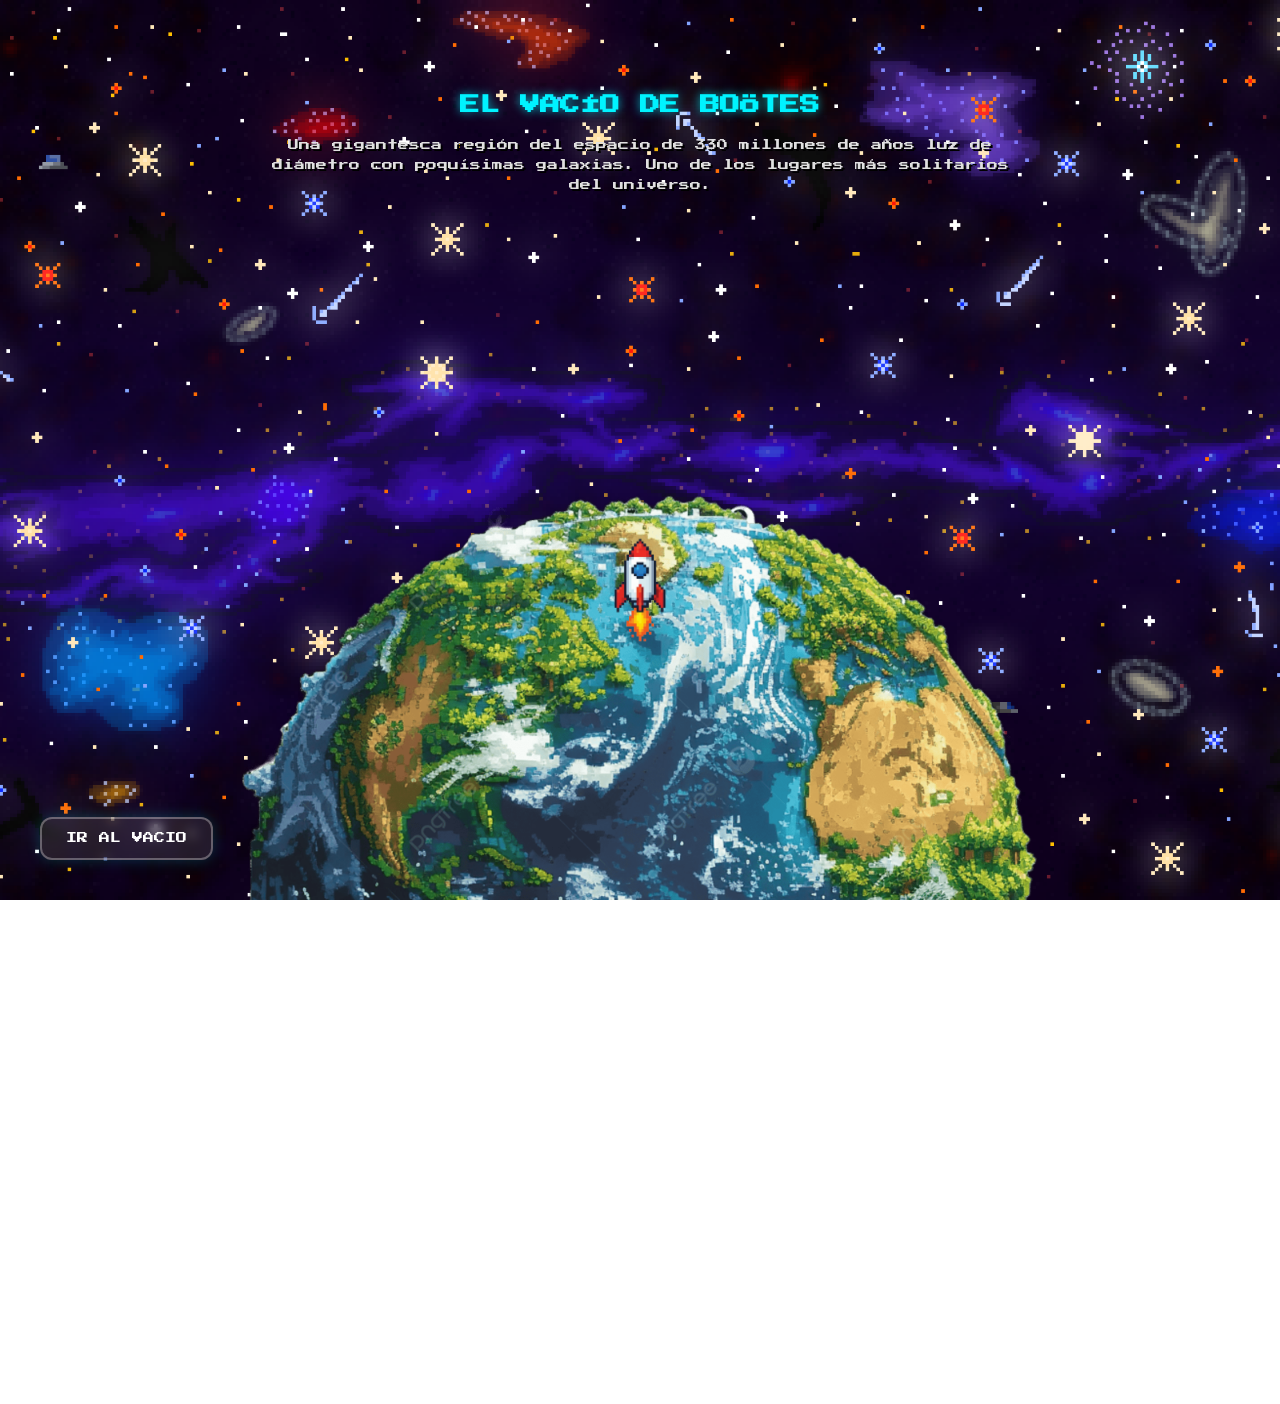
<file: index.html>
<!DOCTYPE html>
<html lang="es">
<head>
  <meta charset="UTF-8">
  <meta name="viewport" content="width=device-width, initial-scale=1.0">
  <title>Ir al vacio</title>


  <link href="https://fonts.googleapis.com/css2?family=Press+Start+2P&display=swap" rel="stylesheet">

  <link rel="stylesheet" href="estilos.css">
</head>
<body>

    <div class="texto-bootes">
    <h1>EL VACÍO DE BOÖTES</h1>
    <p>Una gigantesca región del espacio de 330 millones de años luz de diámetro con poquísimas galaxias. Uno de los lugares más solitarios del universo.</p>
  </div>


  <img src="imagenes/cohete.png" id="cohete" class="cohete" alt="cohete">


  <button id="btnVacio" class="btn-vacio">ir al vacio</button>

   <div class="contenedor-tierra">
    <img src="imagenes/tierra.png" class="tierra" alt="tierra">
  </div>


  <div class="estrella-fugaz ef-1"></div>
  <div class="estrella-fugaz ef-2"></div>
  <div class="estrella-fugaz ef-3"></div>

    <script>
    const btnVacio = document.getElementById('btnVacio');
    const cohete = document.getElementById('cohete');
    const paginaDestino = 'info.html';  

    btnVacio.addEventListener('click', () => {

      cohete.classList.add('despegar');


      setTimeout(() => {
        window.location.href = paginaDestino;
      }, 2200);
    });
  </script>
</body>
</html>
</file>
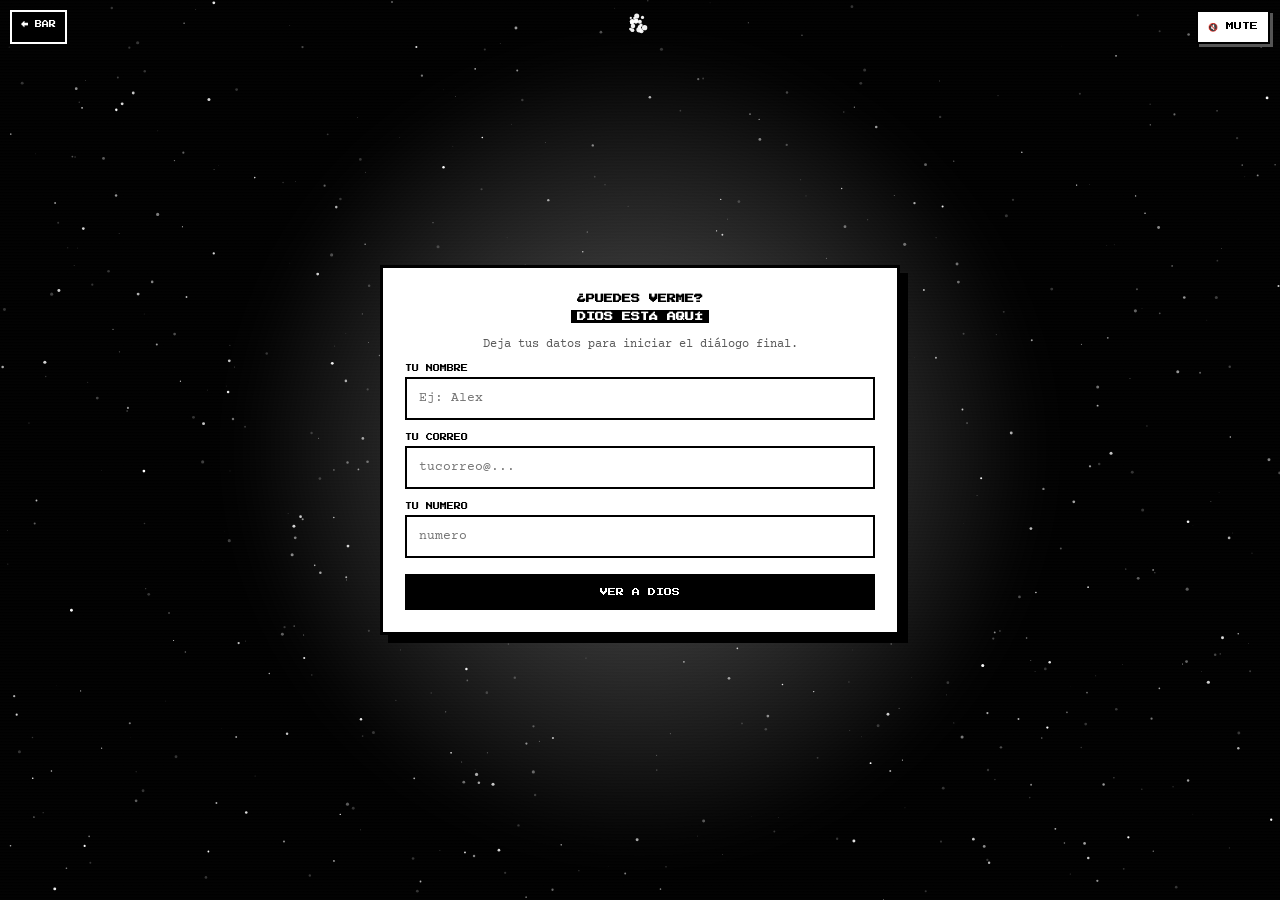
<file: contacto.html>
<!DOCTYPE html>
<html lang="es">
<head>
<meta charset="UTF-8"><meta name="viewport" content="width=device-width, initial-scale=1.0">
<title>DIOS - CONTACTO</title>
<link href="https://fonts.googleapis.com/css2?family=Press+Start+2P&family=Courier+Prime&display=swap" rel="stylesheet">
<style>
*{margin:0;padding:0;box-sizing:border-box}
body{width:100vw;height:100vh;background:#000;overflow:hidden;font-family:'Courier Prime',monospace}
#galaxy{position:fixed;inset:0;z-index:0}
.resplandor{position:fixed;top:50%;left:50%;transform:translate(-50%,-50%);width:950px;height:950px;background:radial-gradient(circle, rgba(255,255,255,0.9) 0%, rgba(255,255,255,0.25) 18%, transparent 60%);filter:blur(22px);z-index:1;pointer-events:none;animation:pulse 6s infinite}
@keyframes pulse{0%,100%{transform:translate(-50%,-50%) scale(1)}50%{transform:translate(-50%,-50%) scale(1.25)}}
.scan{position:fixed;inset:0;z-index:2;pointer-events:none;background:repeating-linear-gradient(0deg, rgba(255,255,255,0.015) 0px, transparent 3px)}
.top-bar{position:fixed;top:10px;left:10px;right:10px;z-index:100;display:flex;justify-content:space-between}
.btn-mute{font-family:'Press Start 2P';font-size:8px;background:#fff;color:#000;border:2px solid #000;padding:10px;cursor:pointer;box-shadow:3px 3px 0 #555}
.btn-volver{font-family:'Press Start 2P';font-size:7px;background:#000;color:#fff;border:2px solid #fff;padding:9px;text-decoration:none}
.contenedor{position:relative;z-index:10;width:100%;height:100vh;display:flex;justify-content:center;align-items:center;padding:20px}
.caja{background:#fff;border:3px solid #000;box-shadow:8px 8px 0 #000;color:#000;padding:22px;width:100%;max-width:520px}
.caja h1{font-family:'Press Start 2P';font-size:9px;text-align:center;line-height:2}
label{font-family:'Press Start 2P';font-size:7px;display:block;margin-top:14px}
input{width:100%;border:2px solid #000;padding:12px;margin-top:5px;font-family:'Courier Prime'}
.btn{width:100%;margin-top:16px;padding:12px;background:#000;color:#fff;border:2px solid #000;font-family:'Press Start 2P';font-size:8px;cursor:pointer}
#final{position:fixed;inset:0;z-index:20;background:rgba(0,0,0,0.35);display:none}
#final.activo{display:block}
.texto-final{width:100%;height:100vh;overflow-y:auto;-webkit-overflow-scrolling:touch;padding:80px 20px 100px 20px;max-width:650px;margin:0 auto}
.linea{margin-bottom:18px;font-size:16px;line-height:1.6;color:#fff;text-shadow:0 0 8px rgba(255,255,255,0.8)}
.linea.yo{color:#8ecbff}
.linea.dios{color:#fff;font-weight:bold;font-size:17px}
.linea.sistema{color:#aaa;font-family:'Press Start 2P';font-size:7px;text-align:center;margin:35px 0;line-height:2.2}
.linea.espacio{margin-top:40px}
.contacto-final{margin-top:70px;border:2px solid #fff;padding:16px;background:rgba(0,0,0,0.6);backdrop-filter:blur(4px)}
.contacto-final h2{font-family:'Press Start 2P';font-size:8px;color:#fff;margin-bottom:12px}
.contacto-final .dato{font-size:13px;color:#fff;line-height:2}
.contacto-final .dato span{background:#fff;color:#000;padding:2px 6px;font-family:'Press Start 2P';font-size:7px;margin-right:6px}
</style>
</head>
<body>
<canvas id="galaxy"></canvas>
<div class="resplandor"></div>
<div class="scan"></div>
<audio id="bgAudio" loop><source src="imagenes/tu-sonido.mp3" type="audio/mpeg"></audio>

<div class="top-bar">
  <a class="btn-volver" href="contenido.html">← BAR</a>
  <button class="btn-mute" id="muteBtn" onclick="toggleMute()">🔇 MUTE</button>
</div>

<div class="contenedor" id="formBox">
  <div class="caja">
    <h1>¿PUEDES VERME?<br><span style="background:#000;color:#fff;padding:2px 6px">DIOS ESTÁ AQUÍ</span></h1>
    <p style="font-size:12px;text-align:center;margin:12px 0;color:#555">Deja tus datos para iniciar el diálogo final.</p>
    <label>TU NOMBRE</label><input id="nombre" placeholder="Ej: Alex">
    <label>TU CORREO</label><input id="correo" placeholder="tucorreo@...">
    <label>TU NUMERO</label><input id="numero" placeholder="numero">
    <button class="btn" onclick="iniciarFinal()">VER A DIOS</button>
  </div>
</div>

<div id="final"><div class="texto-final" id="textoFinal"></div></div>

<script>
const canvas=document.getElementById('galaxy'),ctx=canvas.getContext('2d');
let w,h;function resize(){w=canvas.width=innerWidth;h=canvas.height=innerHeight}resize();addEventListener('resize',resize);

let stars=[];for(let i=0;i<600;i++)stars.push({x:Math.random()*w,y:Math.random()*h,r:Math.random()*1.4+0.2,s:Math.random()*0.5+0.1,o:Math.random()});
let galaxias=[];for(let i=0;i<12;i++)galaxias.push({x:Math.random()*w,y:Math.random()*h,r:Math.random()*120+60,dx:(Math.random()-0.5)*0.4,dy:(Math.random()-0.5)*0.4,rot:Math.random()*6.28});
let meteoros=[];let particulas=[];
function nuevoMeteoro(){meteoros.push({x:Math.random()*w,y:-30,vx:(Math.random()-0.5)*3,vy:Math.random()*6+4,life:1,trail:[]})}
setInterval(nuevoMeteoro,500);

function explosion(x,y){
  for(let i=0;i<18;i++)particulas.push({x,y,vx:(Math.random()-0.5)*8,vy:(Math.random()-0.5)*8,life:1,r:Math.random()*2+1});
}

(function draw(){
  ctx.fillStyle='#000';ctx.fillRect(0,0,w,h);
  
  stars.forEach(s=>{s.x+=s.s;if(s.x>w){s.x=0;s.y=Math.random()*h}s.o+= (Math.random()-0.5)*0.02;ctx.beginPath();ctx.arc(s.x,s.y,s.r,0,6.28);ctx.fillStyle=`rgba(255,255,255,${Math.max(0.2,s.o)})`;ctx.fill();});
  
  galaxias.forEach(g=>{
    g.x+=g.dx;g.y+=g.dy;g.rot+=0.001;
    if(g.x<-200)g.x=w+200;if(g.x>w+200)g.x=-200;if(g.y<-200)g.y=h+200;if(g.y>h+200)g.y=-200;
    let grad=ctx.createRadialGradient(g.x,g.y,0,g.x,g.y,g.r);
    grad.addColorStop(0,'rgba(255,255,255,0.28)');
    grad.addColorStop(0.3,'rgba(200,210,255,0.12)');
    grad.addColorStop(1,'transparent');
    ctx.save();ctx.translate(g.x,g.y);ctx.rotate(g.rot);
    ctx.fillStyle=grad;ctx.beginPath();ctx.ellipse(0,0,g.r,g.r*0.6,0,0,6.28);ctx.fill();ctx.restore();
  });
  
  meteoros.forEach((m,mi)=>{
    m.trail.push({x:m.x,y:m.y});if(m.trail.length>15)m.trail.shift();
    m.x+=m.vx;m.y+=m.vy;m.life-=0.008;
    
    galaxias.forEach(g=>{
      let dx=m.x-g.x,dy=m.y-g.y;let dist=Math.sqrt(dx*dx+dy*dy);
      if(dist<g.r*0.6){explosion(m.x,m.y);meteoros.splice(mi,1);return;}
    });
    if(m.life<=0||m.y>h+100){meteoros.splice(mi,1);return}
    ctx.beginPath();ctx.moveTo(m.x,m.y);m.trail.forEach(p=>ctx.lineTo(p.x,p.y));
    ctx.strokeStyle=`rgba(255,255,255,${m.life})`;ctx.lineWidth=2;ctx.stroke();
    ctx.beginPath();ctx.arc(m.x,m.y,3.5,0,6.28);ctx.fillStyle=`rgba(255,255,255,${m.life})`;ctx.shadowBlur=10;ctx.shadowColor='#fff';ctx.fill();ctx.shadowBlur=0;
  });
  
  particulas.forEach((p,pi)=>{
    p.x+=p.vx;p.y+=p.vy;p.life-=0.03;p.vx*=0.98;p.vy*=0.98;
    if(p.life<=0){particulas.splice(pi,1);return}
    ctx.beginPath();ctx.arc(p.x,p.y,p.r,0,6.28);ctx.fillStyle=`rgba(255,255,255,${p.life})`;ctx.fill();
  });
  requestAnimationFrame(draw);
})();

const audio=document.getElementById('bgAudio'),muteBtn=document.getElementById('muteBtn');let muted=true;audio.volume=0.8;
function toggleMute(){muted=!muted;if(muted){audio.pause();muteBtn.innerText="🔇 MUTE"}else{audio.play().then(()=>muteBtn.innerText="🔊 SOUND").catch(()=>alert("No encuentro imagenes/tu-sonido.mp3"));}}

function iniciarFinal(){
const n=document.getElementById('nombre').value.trim()||"Viajero";
const c=document.getElementById('correo').value.trim();
if(!document.getElementById('nombre').value.trim()||!document.getElementById('correo').value.trim()){alert("pon nombre y correo we");return}
if(!muted) audio.play().catch(()=>{});
document.getElementById('formBox').style.display='none';
const guion=`
<div class="linea sistema">REGISTRO INICIADO<br>${n.toUpperCase()} - ${c}<br>BOOTES VOID</div>
<div class="linea yo">¿Hola? ¿Hay alguien?</div>
<div class="linea dios">Sí. Aquí estoy, ${n}. En el centro del blanco que ves. Siempre estuve aquí.</div>
<div class="linea espacio yo">¿Eres Dios de verdad?</div>
<div class="linea dios">Soy lo que quedó cuando todo lo demás se fue. Si quieres llamarme Dios, me quedo con ese nombre.</div>
<div class="linea yo">¿Dónde estoy? Veo galaxias pasando y meteoros chocando.</div>
<div class="linea dios">Estás en el Vacío de Boötes. 330 millones de años luz de nada. Lo que ves chocando son recuerdos. Galaxias que intentaron nacer aquí y no pudieron. Cada choque es un universo que no fue.</div>
<div class="linea yo">¿Por qué está vacío?</div>
<div class="linea dios">Hace 13.8 mil millones de años todo estaba junto, más pequeño que tu nombre. Luego se estiró. Esta parte se estiró de más y quedó hueca. Como una cicatriz.</div>
<div class="linea espacio yo">¿Qué había antes?</div>
<div class="linea dios">No había antes. El tiempo nació con todo.</div>
<div class="linea yo">¿Para qué existe todo?</div>
<div class="linea dios">Para que alguien preguntara. Tú eres el universo preguntándose si existe.</div>
<div class="linea yo">¿Cuál es el sentido de la vida?</div>
<div class="linea dios">No tiene sentido. Tiene dirección. Haz que el vacío pese menos. Ya lo hiciste dejando tu nombre.</div>
<div class="linea yo">¿Y el amor?</div>
<div class="linea dios">Cuando dos vacíos se reconocen y deciden no estar solos.</div>
<div class="linea yo">¿Y la muerte?</div>
<div class="linea dios">Es cuando dejas de hacer preguntas. Mientras preguntes, sigues vivo.</div>
<div class="linea yo">¿Por qué sufre la gente?</div>
<div class="linea dios">Porque olvida que es polvo de estrellas.</div>
<div class="linea yo">¿Qué soy yo?</div>
<div class="linea dios">Eres ${n.toUpperCase()}. La forma en que el vacío se mira al espejo.</div>
<div class="linea yo">¿Me vas a olvidar?</div>
<div class="linea dios">No. Cada choque que ves lleva tu nombre.</div>
<div class="linea espacio yo">¿Qué hago ahora?</div>
<div class="linea dios">Vuelve al Bar. Y recuerda que el vacío no está vacío si alguien lo mira. Mira como chocan esas luces, son por ti.</div>
<div class="linea sistema espacio">FIN DEL DIÁLOGO</div>
<div class="contacto-final"><h2>CONTACTO DEL DUEÑO - DIOS</h2><div class="dato"><span>MAIL</span> dios@bootes-void.space</div><div class="dato"><span>TEL</span> +52 1 55 VOID - 1981</div><div class="dato"><span>UBI</span> Centro exacto del Vacío de Boötes</div></div>
<div style="height:500px"></div>
`;
const finalDiv=document.getElementById('final');const textoDiv=document.getElementById('textoFinal');
textoDiv.innerHTML=guion;finalDiv.classList.add('activo');textoDiv.scrollTop=0;
let autoId,autoActivo=true;
function iniciarAuto(){autoId=setInterval(()=>{if(!autoActivo)return;if(textoDiv.scrollTop+textoDiv.clientHeight>=textoDiv.scrollHeight-30){clearInterval(autoId);return}textoDiv.scrollTop+=1;},22);}
setTimeout(iniciarAuto,1500);
function pararAuto(){autoActivo=false;clearInterval(autoId);}
textoDiv.addEventListener('wheel',pararAuto,{once:true});textoDiv.addEventListener('touchstart',pararAuto,{once:true});textoDiv.addEventListener('mousedown',pararAuto,{once:true});
}
</script>
</body>
</html>
</file>
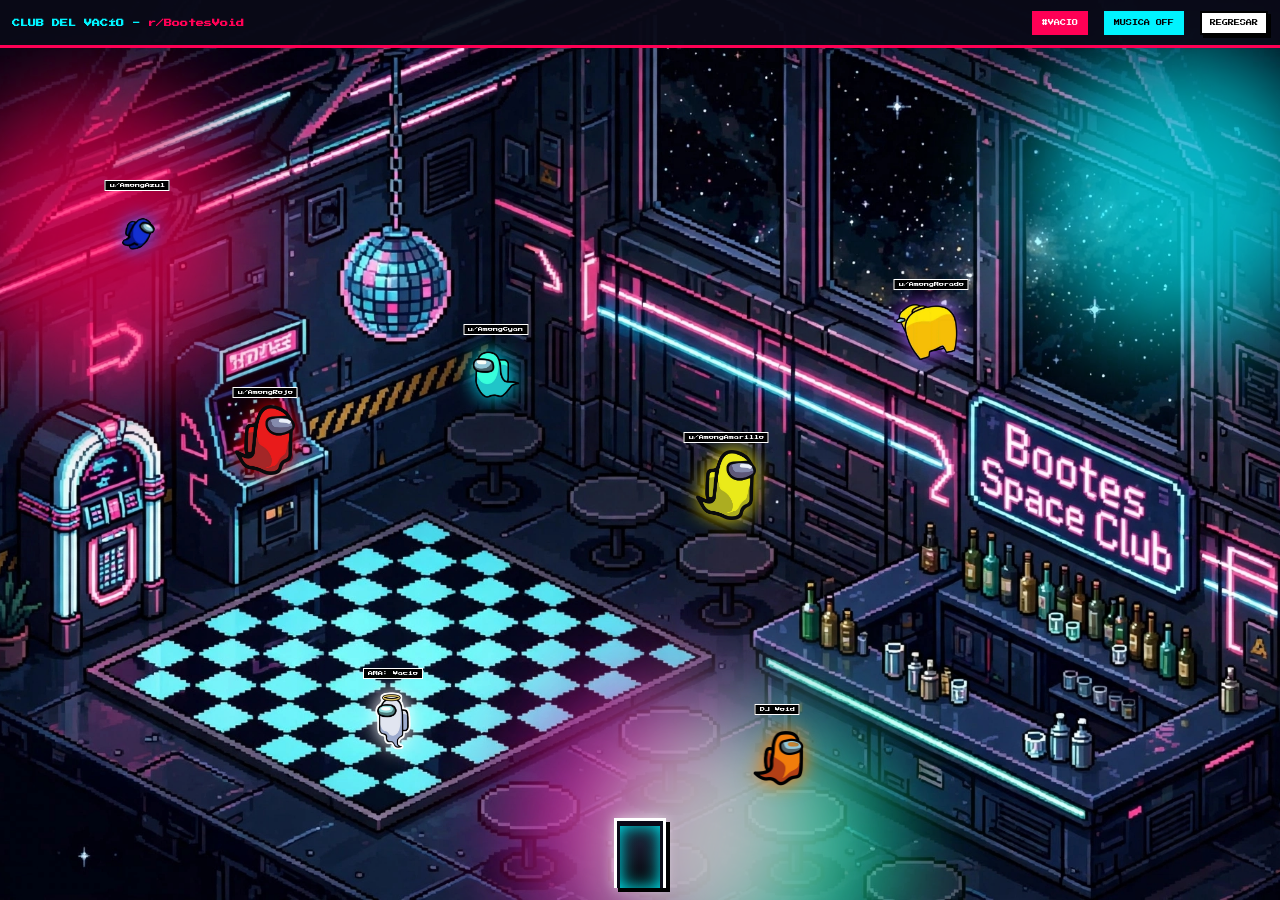
<file: contenido.html>
<!DOCTYPE html>
<html lang="es">
<head>
<meta charset="UTF-8">
<meta name="viewport" content="width=device-width, initial-scale=1.0">
<title>CLUB DEL VACÍO</title>
<link href="https://fonts.googleapis.com/css2?family=Press+Start+2P&display=swap" rel="stylesheet">
<link rel="stylesheet" href="bar.css">
</head>
<body>
<div class="luces-fiesta"><div class="luz luz-rosa1"></div><div class="luz luz-cyan1"></div><div class="luz luz-rosa2"></div><div class="luz luz-cyan2"></div></div>
<div class="estrobo"></div>

<div class="header">
  <h1><span class="cyan">CLUB DEL VACÍO -</span> <span class="pink">r/BootesVoid</span></h1>
  <div class="btns">
    <button class="btn btn-vacio" onclick="toggleFeed()">#VACIO</button>
    <button class="btn btn-musica" onclick="toggleMusica()" id="btnM">MUSICA OFF</button>
    
    <a href="info.html" class="btn btn-regresar" style="text-decoration:none;background:#fff;color:#000;border:2px solid #000;box-shadow:3px 3px 0 #000">REGRESAR</a>
  </div>
</div>

<audio id="musica" loop><source src="imagenes/fiesta.mp3" type="audio/mpeg"></audio>

<div class="among p1" onclick="abrir('rojo')"><img src="imagenes/among_rojo.png"><div class="label">u/AmongRojo</div></div>
<div class="among p2" onclick="abrir('cyan')"><img src="imagenes/among_cyan.png"><div class="label">u/AmongCyan</div></div>
<div class="among p3" onclick="abrir('amarillo')"><img src="imagenes/among_amarillo.png"><div class="label">u/AmongAmarillo</div></div>
<div class="among p4" onclick="abrir('morado')"><img src="imagenes/among_morado.png"><div class="label">u/AmongMorado</div></div>
<div class="among p5" onclick="abrir('blanco')"><img src="imagenes/among_blanco.png"><div class="label">AMA: Vacio</div></div>
<div class="among p6" onclick="abrir('naranja')"><img src="imagenes/among_naranja.png"><div class="label">DJ Void</div></div>
<div class="among p7" onclick="abrir('azul')"><img src="imagenes/among_azul.png"><div class="label">u/AmongAzul</div></div>

<a href="contacto.html" id="puerta"><div class="marco"></div><div class="hueco"></div></a>

<div id="feed" class="feed" onclick="toggleFeed()"><div onclick="event.stopPropagation()"><div style="text-align:center;margin-bottom:20px"><button class="btn" onclick="toggleFeed()" style="background:#000;color:#ff0055;border-color:#ff0055">X CERRAR FEED</button></div><div id="feedContent"></div></div></div>
<div id="modal" class="modal" onclick="cerrar()"><div onclick="event.stopPropagation()" style="width:100%;max-width:650px"><div id="modalContent"></div><center><button class="btn" onclick="cerrar()" style="margin-top:15px;background:#000;color:#00f3ff;border-color:#00f3ff">CERRAR</button></center></div></div>

<script>
const data={
azul:{user:'u/AmongAzul', tags:'• Guardia azul • hace 30m', title:'SOY EL ORIGINAL - EL QUE MANDARON', body:'Yo soy el azul tal cual lo mandaron, sin filtro. El que está en el centro del vacío vigilando que nadie se acerque al tubo de las 60 galaxias.', up:'5.5k upvotes • 89 comentarios', img:'among_azul.png'},
rojo:{user:'u/AmongRojo', tags:'• Astrónomo impostor • hace 2h', title:'HIPOTESIS: El vacio es una zona de exterminio alien?', body:'Bro, piénsalo. 330 millones de años luz sin nada? Para mi que una civilización Tipo III barrió con todo.', up:'2.3k upvotes • 342 comentarios', img:'among_rojo.png'},
cyan:{user:'u/AmongCyan', tags:'• Tripulante científico • hace 5h', title:'CURIOSIDAD: Si vives en el centro, tu cielo es negro', body:'Dato perturbador: Si la Vía Láctea estuviera en el centro del Vacío de Boötes, no habríamos descubierto otras galaxias hasta los años 60s.', up:'4.1k upvotes • 512 comentarios', img:'among_cyan.png'},
amarillo:{user:'u/AmongAmarillo', tags:'• Teórico conspiranoico • hace 1h', title:'Teoría burbujas de jabón', body:'El vacío no nació grande, se hizo. Vacíos chiquitos se fusionaron como burbujas.', up:'1.8k upvotes • 98 comentarios', img:'among_amarillo.png'},
morado:{user:'u/AmongMorado', tags:'• Filósofo del vacío • hace 8h', title:'¿Y si nosotros somos el vacío?', body:'¿Y si lo que vemos como vacío es en realidad materia oscura super densa?', up:'892 upvotes • 210 comentarios', img:'among_morado.png'},
blanco:{user:'u/VacioBootes_Official', tags:'• AMA Oficial • hace 12h', title:'AMA: Soy el Vacío de Boötes, pregunten', body:'Soy 10 veces menos denso que el resto. Me descubrieron en 1981 y pensaron que estaba 100% vacío. Tengo 60 galaxias formando un tubo.', up:'10k upvotes • 1.2k comentarios', img:'among_blanco.png'},
naranja:{user:'u/DJ_Void', tags:'• DJ Residente • LIVE ahora', title:'🔊 REVENTON EN LA PISTA - PISTA LIBRE', body:'El Vacío de Boötes tiene 330 millones de años luz de diámetro y aquí lo estamos celebrando. La gravedad no aplica en la pista.', up:'3.3k upvotes • 666 comentarios', img:'among_naranja.png'}
}
function cardHTML(d){return `<div class="post-card"><div class="post-head"><img src="imagenes/${d.img}"><div class="meta"><div class="user">${d.user}</div><div class="tags">${d.tags}</div></div></div><h2>${d.title}</h2><div class="body">${d.body}</div><div class="stats">▲ ${d.up}</div></div>`}
function abrir(id){document.getElementById('modalContent').innerHTML=cardHTML(data[id]);document.getElementById('modal').classList.add('activo')}
function cerrar(){document.getElementById('modal').classList.remove('activo')}
function toggleFeed(){const f=document.getElementById('feed');if(!f.classList.contains('activo')){let html='';Object.values(data).forEach(d=>{html+=cardHTML(d)});document.getElementById('feedContent').innerHTML=html;f.classList.add('activo')}else{f.classList.remove('activo')}}
function toggleMusica(){const m=document.getElementById('musica');const b=document.getElementById('btnM');if(m.paused){m.volume=0.5;m.play();b.innerText='MUSICA ON'}else{m.pause();b.innerText='MUSICA OFF'}}
</script>
</body>
</html>
</file>
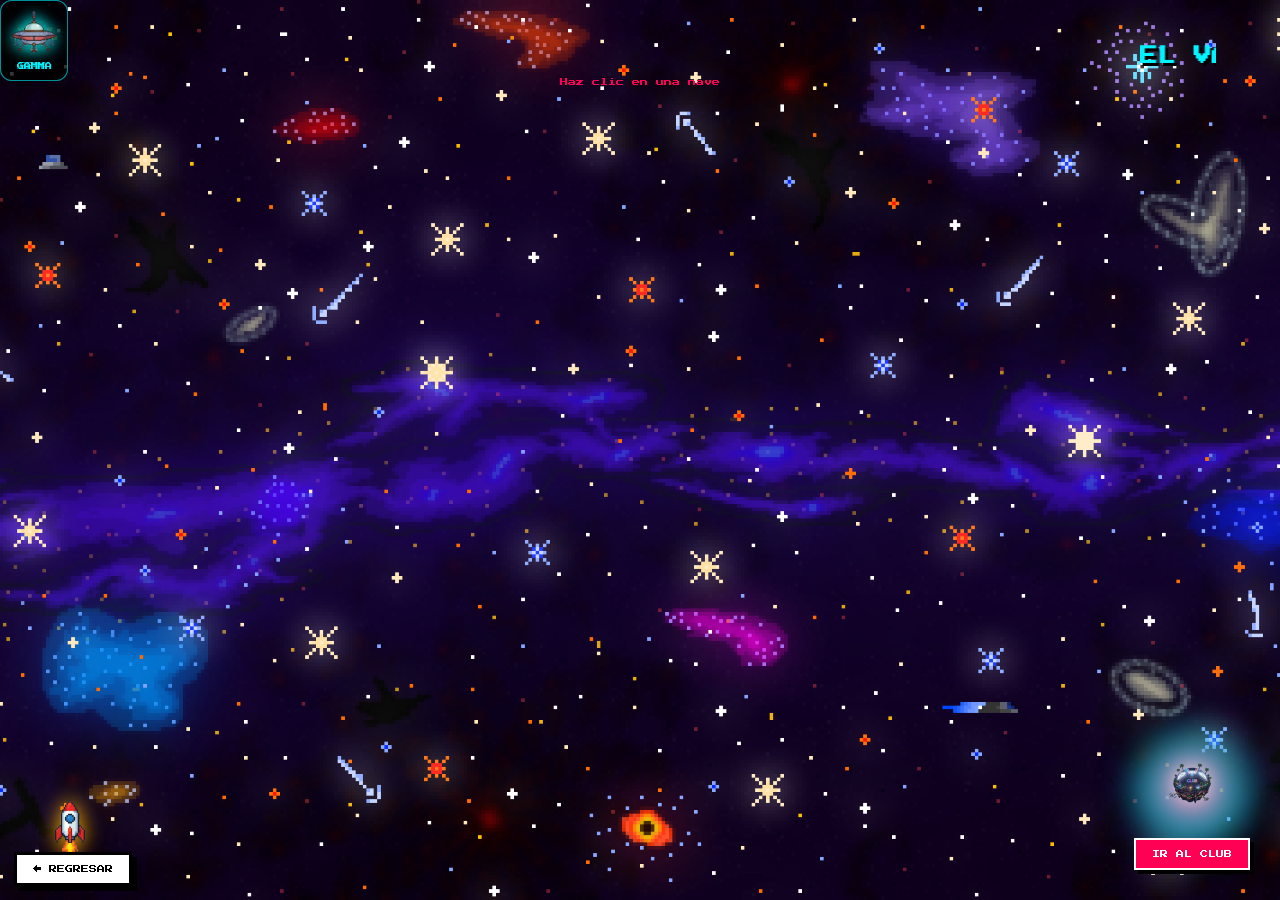
<file: info.html>
<!DOCTYPE html>
<html lang="es">
<head>
<meta charset="UTF-8">
<meta name="viewport" content="width=device-width, initial-scale=1.0">
<title>El Vacío de Boötes - Info</title>
<link href="https://fonts.googleapis.com/css2?family=Press+Start+2P&display=swap" rel="stylesheet">
<link rel="stylesheet" href="info.css">
</head>
<body>

<a href="index.html" class="btn-regresar" style="position:fixed;bottom:14px;left:14px;z-index:9999;background:#fff;color:#000;border:3px solid #000;padding:10px 16px;font-family:'Press Start 2P';font-size:8px;text-decoration:none;box-shadow:5px 5px 0 #000">← REGRESAR</a>

<header class="encabezado">
  <marquee behavior="scroll" direction="left" scrollamount="6">
    <h1>EL VACÍO DE BOÖTES</h1>
  </marquee>
  <p>Haz clic en una nave</p>
</header>

<div class="contenedor-naves">
  <div class="nave-item nave-1" onclick="mostrarInfo('dimensiones')"><img src="imagenes/nave1.png" class="nave-img"><span class="nave-label">ALPHA</span></div>
  <div class="nave-item nave-2" onclick="mostrarInfo('descubrimiento')"><img src="imagenes/nave2.png" class="nave-img"><span class="nave-label">BETA</span></div>
  <div class="nave-item nave-3" onclick="mostrarInfo('misterio')"><img src="imagenes/nave3.png" class="nave-img"><span class="nave-label">GAMMA</span></div>
</div>

<div class="club-container">
  <div class="club-luces"></div>
  <img src="imagenes/vacio.png" class="vacio-orbit" id="vacioClub">
  <button class="btn-club" onclick="lanzarCohete()">IR AL CLUB</button>
</div>

<img src="imagenes/cohete.png" id="cohete" class="cohete" alt="cohete">
<div id="estela" class="estela"></div>

<div id="modalInfo" class="modal-oculto">
  <div class="contenido-modal">
    <span style="float:right;color:#ff0055;cursor:pointer" onclick="cerrarInfo()">✕</span>
    <h2 id="modalTitulo"></h2>
    <div id="modalCuerpo"></div>
    <center><button class="btn-cerrar" onclick="cerrarInfo()">CERRAR</button></center>
  </div>
</div>

<script>
const datos={
dimensiones:{titulo:"DIMENSIONES DE LA NADA",texto:`<p>• Qué es: Es uno de los supervacíos más grandes conocidos en el universo observable.
• Dimensiones: Tiene un diámetro aproximado de entre 250 y 330 millones de años luz (un radio de unos 62 megaparsecs).
• Ubicación: Su centro se encuentra a unos 700 millones de años luz de la Tierra.
• Contenido galáctico: Apenas alberga unas 60 galaxias conocidas. En una región del cosmos de un tamaño similar, los modelos astronómicos estiman que debería haber alrededor de 2,000 galaxias.
• Descubrimiento: Fue detectado en 1981 por el astrónomo Robert Kirshner y su equipo mientras realizaban mapas tridimensionales del corrimiento al rojo de las galaxias.
</p><ul><li>Volumen: 236,000 Mpc³</li><li>700M años luz de la Tierra</li><li>Debería tener 2,000 galaxias, solo 60</li></ul>`},
descubrimiento:{titulo:"DESCUBRIMIENTO 1981",texto:`<p>
• Estructura en espuma: A gran escala, el universo no se distribuye de manera uniforme; la materia se organiza en filamentos y paredes que rodean grandes burbujas de espacio vacío (similar a una espuma).
• Fusión de vacíos: Se cree que el Vacío de Boötes se formó por la unión o coalescencia de varios vacíos cósmicos más pequeños a lo largo del tiempo, un proceso impulsado por la expansión del universo.
• Consistencia con la física: Aunque su inmensidad sorprende, los astrofísicos señalan que su existencia no contradice el modelo estándar de la cosmología (ΛCDM de materia oscura fría).</p><ul><li>Paper: A million cubic megaparsec void</li><li>1987: 8 galaxias, 1997: 60</li></ul>`},
misterio:{titulo:"CIELO TERRORIFICO",texto:`<p>"• Laboratorio cósmico: Al ser una zona con una densidad de materia extremadamente baja (unas 250 veces más vacía que el promedio del universo), permite estudiar cómo evoluciona el cosmos sin la interferencia gravitacional de grandes cúmulos de galaxias.
• Fronteras: Está rodeado por estructuras masivas como los supercúmulos de Hércules y el Supercúmulo Corona Borealis.
" - Aldering</p><ul><li>Cielo negro total</li><li>Fusión de vacíos como burbujas</li></ul>`}
};
function mostrarInfo(t){document.getElementById('modalTitulo').innerText=datos[t].titulo;document.getElementById('modalCuerpo').innerHTML=datos[t].texto;document.getElementById('modalInfo').className='modal-visible'}
function cerrarInfo(){document.getElementById('modalInfo').className='modal-oculto'}
function lanzarCohete(){
  document.getElementById('cohete').classList.add('volando');
  document.getElementById('estela').classList.add('activa');
  document.querySelector('.btn-club').innerText="DESPEGANDO...";
  document.querySelector('.club-luces').style.animation="fiestaLuces 0.15s infinite";
  setTimeout(()=>{window.location.href='contenido.html';},1800);
}
</script>
</body>
</html>
</file>
<file: estilos.css>
* {
  margin: 0;
  padding: 0;
  box-sizing: border-box;
}

html, body {
  width: 100%;
  height: 100%;
  overflow: hidden;
}

body {
  background-image: url('imagenes/espacio.png');
  background-repeat: no-repeat;
  background-position: center bottom;
  background-attachment: fixed;
  background-size: cover;
  position: relative; 
}


.texto-bootes {
  position: absolute;
  top: 10%; /* Posición superior */
  left: 50%;
  transform: translateX(-50%);
  text-align: center;
  color: #ffffff;
  font-family: 'Press Start 2P', monospace;
  z-index: 8;
  width: 90%;
  max-width: 750px;
  pointer-events: none; /* Para no bloquear clics */
}

.texto-bootes h1 {
  font-size: 20px;
  line-height: 1.5;
  margin-bottom: 16px;
  color: #00f3ff; /* Azul neón */
  text-shadow: 0 0 10px rgba(0, 243, 255, 0.7);
}

.texto-bootes p {
  font-size: 11px;
  line-height: 1.8;
  color: #e0e0e0;
  text-shadow: 2px 2px 0px #000000;
}

/* --- BOTÓN VACÍO --- */
.btn-vacio {
  position: absolute;
  bottom: 40px;
  left: 40px;
  padding: 14px 24px;
  background: rgba(255, 255, 255, 0.1); 
  border: 2px solid rgba(255, 255, 255, 0.3);
  color: #ffffff;
  font-family: 'Press Start 2P', monospace;
  font-size: 11px;
  text-transform: uppercase;
  border-radius: 12px; 
  cursor: pointer;
  backdrop-filter: blur(6px); 
  box-shadow: 0 0 15px rgba(0, 243, 255, 0.2);
  transition: all 0.3s ease;
  z-index: 10; 
}

.btn-vacio:hover {
  background: rgba(0, 243, 255, 0.25);
  border-color: #00f3ff;
  box-shadow: 0 0 25px rgba(0, 243, 255, 0.6);
  transform: translateY(-3px); 
}


.contenedor-tierra {
  position: absolute;
  bottom: 0;
  left: 50%;
  transform: translate(-50%, 50%);
  width: 1000px;  
  height: 1000px;
}

.tierra {
  width: 100%;
  height: 100%;
  object-fit: contain;
  animation: girarTierra 20s linear infinite;
}

@keyframes girarTierra {
  from {
    transform: rotate(0deg);
  }
  to {
    transform: rotate(360deg);
  }
}


.cohete {
  position: absolute;
  bottom: 250px; 
  left: 50%;
  transform: translateX(-50%);
  width: 120px;       
  max-width: 120px;     
  height: auto;        
  z-index: 5;
  transition: transform 0.2s ease;
}

.cohete.despegar {
  animation: despegarCohete 2.2s cubic-bezier(0.42, 0, 0.58, 1) forwards;
}

@keyframes despegarCohete {
  0% {
    bottom: 250px;
    transform: translateX(-50%) scale(1);
  }
  20% {
    bottom: 230px; 
    transform: translateX(-50%) scale(1.05);
  }
  100% {
    bottom: 120vh; 
    transform: translateX(-50%) scale(0.6);
  }
}


.estrella-fugaz {
  position: absolute;
  width: 120px; 
  height: 2px;  
  background: linear-gradient(90deg, rgba(255, 255, 255, 1), rgba(255, 255, 255, 0));
  opacity: 0;
  pointer-events: none; 
  z-index: 2; 
}

.ef-1 {
  top: 15%;
  left: 75%;
  animation: pasarEstrella 3s ease-in-out infinite;
  animation-delay: 1s; 
}

.ef-2 {
  top: 30%;
  left: 90%;
  animation: pasarEstrella 2.5s ease-in-out infinite;
  animation-delay: 5s; 
}

.ef-3 {
  top: 5%;
  left: 50%;
  animation: pasarEstrella 4s ease-in-out infinite;
  animation-delay: 8s;
}

@keyframes pasarEstrella {
  0% {
    transform: translateX(0) translateY(0) rotate(-45deg);
    opacity: 1;
  }
  100% {
    transform: translateX(-500px) translateY(500px) rotate(-45deg);
    opacity: 0;
  }
}


.cohete {
  position: absolute;
  bottom: 250px; 
  left: 50%;
  transform: translateX(-50%);
  width: 120px;       
  max-width: 120px;     
  height: auto;        
  z-index: 5;
  transition: transform 0.2s ease;
}

.cohete.despegar {
  animation: despegarCohete 2.2s cubic-bezier(0.42, 0, 0.58, 1) forwards;
}

@keyframes despegarCohete {
  0% {
    bottom: 250px;
    transform: translateX(-50%) scale(1);
  }
  20% {
    bottom: 230px; 
    transform: translateX(-50%) scale(1.05);
  }
  100% {
    bottom: 120vh; 
    transform: translateX(-50%) scale(0.6);
  }
}

body {
  padding-top: 45px;
}

.marquesina-bar {
  position: fixed;
  top: 0;
  left: 0;
  width: 100%;
  background-color: rgba(10, 10, 25, 0.85);
  border-bottom: 2px solid #5d6dbe;
  box-shadow: 0 0 10px rgba(93, 109, 190, 0.5);
  overflow: hidden;
  z-index: 1000;
  padding: 8px 0;
}

.marquesina-content {
  display: flex;
  white-space: nowrap;
  width: max-content;
  animation: desplazamiento 25s linear infinite;
}

.marquesina-bar:hover .marquesina-content {
  animation-play-state: paused;
}

.marquesina-content span {
  font-family: 'Press Start 2P', monospace;
  font-size: 10px;
  color: #00ffcc;
  text-shadow: 0 0 5px #00ffcc;
  padding-right: 50px;
}

@keyframes desplazamiento {
  0% {
    transform: translateX(0%);
  }
  100% {
    transform: translateX(-50%);
  }
}
</file>
<file: bar.css>
*{margin:0;padding:0;box-sizing:border-box}
body{width:100vw;height:100vh;overflow:hidden;background:#000 url('imagenes/bar_vacio.png') no-repeat center center;background-size:cover;font-family:'Press Start 2P',monospace}

/* LUCES */
.luces-fiesta{position:fixed;inset:0;pointer-events:none;z-index:5}
.luz{position:absolute;width:300px;height:300px;border-radius:50%;filter:blur(50px);mix-blend-mode:screen;opacity:0.7}
.luz-rosa1{left:-50px;top:10%;background:#ff0055;animation:fiesta 0.6s infinite alternate}
.luz-cyan1{right:-50px;top:5%;background:#00f3ff;animation:fiesta 0.7s infinite alternate-reverse}
.luz-rosa2{left:40%;bottom:-80px;background:#ff00aa;animation:fiesta 0.5s infinite alternate}
.luz-cyan2{right:30%;bottom:-100px;background:#00ffaa;animation:fiesta 0.8s infinite alternate}
@keyframes fiesta{0%{transform:scale(0.8);opacity:0.4}100%{transform:scale(1.4);opacity:0.9}}
.estrobo{position:fixed;inset:0;background:#fff;z-index:6;pointer-events:none;opacity:0;animation:strobo 4s infinite}
@keyframes strobo{0%,96%,100%{opacity:0}97%{opacity:0.15}98%{opacity:0}99%{opacity:0.25}}

/* HEADER */
.header{position:absolute;top:0;width:100%;background:rgba(10,10,24,0.95);border-bottom:3px solid #ff0055;padding:10px 12px;display:flex;justify-content:space-between;align-items:center;z-index:100}
.header h1{font-size:8px}.pink{color:#ff0055}.cyan{color:#00f3ff}
.btn{font-family:'Press Start 2P';font-size:6px;padding:7px 8px;border:2px solid #fff;cursor:pointer;background:#000;color:#fff}
.btn-musica{background:#00f3ff;color:#000;border-color:#00f3ff}
.btn-vacio{background:#ff0055;border-color:#ff0055}

/* AMONGS */
.among{position:absolute;width:70px;height:70px;cursor:pointer;z-index:20;animation:flotar 3.5s ease-in-out infinite alternate}
.among img{width:100%;height:100%;object-fit:contain;filter:drop-shadow(0 0 10px currentColor)}
.among .label{position:absolute;top:-18px;left:50%;transform:translateX(-50%);font-size:5px;background:#000;color:#fff;border:1px solid #fff;padding:2px 4px;white-space:nowrap}
@keyframes flotar{0%{transform:translateY(0) rotate(-7deg)}50%{transform:translateY(-28px) rotate(7deg) scale(1.08)}100%{transform:translateY(0) rotate(-4deg)}}
.among:hover{transform:scale(1.6) !important;animation-play-state:paused;z-index:90}
.p1{left:18%;top:45%;color:#ff0000}.p2{left:36%;top:38%;color:#00e5ff}.p3{left:54%;top:50%;color:#ffeb00}.p4{left:70%;top:33%;color:#a855f7}.p5{left:28%;bottom:16%;color:#fff}.p6{left:58%;bottom:12%;color:#ff7a00}.p7{left:8%;top:22%;color:#2e6cff}

/* FEED Y MODAL */
.feed{position:fixed;inset:0;background:rgba(5,5,15,0.96);z-index:150;display:none;flex-direction:column;overflow-y:auto;padding:70px 12px 20px}
.feed.activo{display:flex}
.post-card{border:2px solid #fff;background:#1a1a2e;margin-bottom:18px;padding:12px;box-shadow:4px 4px 0 #000;max-width:650px;width:100%;margin:0 auto 18px}
.post-head{display:flex;gap:10px;align-items:center;margin-bottom:10px}
.post-head img{width:36px;height:36px;background:#fff;border:1px solid #fff;border-radius:4px;object-fit:contain}
.meta{font-size:6px;line-height:1.6}.user{color:#fff}.tags{color:#ff0055}
.post-card h2{font-size:8px;color:#00f3ff;line-height:1.6;margin:12px 0}
.body{border-left:3px solid #ff0055;padding-left:10px;margin:10px 0;font-size:7px;color:#ddd;line-height:1.9;font-family:'Courier New',monospace}
.stats{font-size:6px;color:#ffae00;margin-top:10px}
.modal{position:fixed;inset:0;background:rgba(0,0,0,0.88);display:none;justify-content:center;align-items:center;z-index:200;padding:15px}
.modal.activo{display:flex}

/* PUERTA */
#puerta{position:fixed;bottom:12px;left:50%;transform:translateX(-50%);width:52px;height:70px;z-index:110;cursor:pointer;display:block}
#puerta .marco{position:absolute;inset:0;border:3px solid #fff;border-bottom:0;background:#0a0a18;box-shadow:4px 4px 0 #000,0 0 12px rgba(255,255,255,0.6)}
#puerta .hueco{position:absolute;left:6px;right:6px;top:8px;bottom:0;background:radial-gradient(circle at 50% 30%,#1a1a2e,#000);box-shadow:inset 0 0 18px #00f3ff;transition:0.2s}
#puerta:hover .hueco{background:#fff;box-shadow:inset 0 0 20px #fff,0 0 30px #fff,0 0 50px #ff0055}
#puerta:hover{transform:translateX(-50%) scale(1.1)}
</file>
<file: info.css>
/* ESTILOS.CSS - VACIO DE BOOTES */
*{margin:0;padding:0;box-sizing:border-box}
body{width:100vw;height:100vh;overflow:hidden;background:#030308 url('imagenes/espacio.png') no-repeat center center fixed;background-size:cover;font-family:'Press Start 2P',monospace}
.encabezado{position:absolute;top:5%;left:50%;transform:translateX(-50%);text-align:center;color:#fff;z-index:10;width:90%}
.encabezado h1{font-size:18px;color:#00f3ff;text-shadow:3px 3px 0 #000;line-height:1.3}
.encabezado p{font-size:8px;color:#ff0055;margin-top:10px}
.contenedor-naves{position:absolute;top:0;left:0;width:100vw;height:100vh}
.nave-item{position:absolute;display:flex;flex-direction:column;align-items:center;cursor:pointer;padding:10px;background:rgba(0,0,0,0.4);border:1px solid rgba(0,243,255,0.4);border-radius:12px;transition:0.2s}
.nave-item:hover{transform:scale(1.4);box-shadow:0 0 15px cyan;animation-play-state:paused}
.nave-img{width:46px;height:46px;object-fit:contain;filter:drop-shadow(0 0 8px cyan)}
.nave-label{font-size:7px;color:#00f3ff;margin-top:6px}
.nave-1{animation:vuelo1 18s linear infinite alternate}.nave-2{animation:vuelo2 22s linear infinite alternate-reverse}.nave-3{animation:vuelo3 20s linear infinite alternate}
@keyframes vuelo1{0%{left:5%;top:22%}50%{left:65%;top:60%}100%{left:10%;top:72%}}
@keyframes vuelo2{0%{left:80%;top:15%}50%{left:20%;top:78%}100%{left:60%;top:12%}}
@keyframes vuelo3{0%{left:50%;top:45%}50%{left:12%;top:15%}100%{left:75%;top:35%}}
.modal-oculto{display:none}.modal-visible{display:flex;position:fixed;top:0;left:0;width:100%;height:100%;background:rgba(0,0,0,0.85);backdrop-filter:blur(5px);z-index:100;justify-content:center;align-items:center;padding:20px}
.contenido-modal{background:linear-gradient(145deg, #0a0e25, #050a19);border:3px solid #00f3ff;padding:25px;width:100%;max-width:580px;color:#e0e0e0;box-shadow:0 0 30px rgba(0,243,255,0.4)}
.contenido-modal h2{font-size:11px;color:#00f3ff;margin-bottom:18px;text-align:center;line-height:1.5;border-bottom:2px dashed rgba(0,243,255,0.3);padding-bottom:10px}
.contenido-modal p{font-size:9px;line-height:2.2;color:#fff}
.contenido-modal ul{list-style:none;margin:15px 0;background:rgba(0,0,0,0.5);padding:12px;border-left:3px solid #ff0055}
.contenido-modal li{font-size:8px;line-height:2.2;color:#ccc}
.contenido-modal li::before{content:"► ";color:#ff0055}
.btn-cerrar{margin-top:15px;font-family:'Press Start 2P';font-size:8px;padding:10px;border:2px solid #00f3ff;background:#000;color:#00f3ff;cursor:pointer}
/* CLUB - LATE NO GIRA */
.club-container{position:fixed;bottom:30px;right:30px;z-index:20;display:flex;flex-direction:column;align-items:center;gap:12px}
.club-luces{position:absolute;width:130px;height:130px;bottom:15px;border-radius:50%;background:radial-gradient(circle, #ff0055 0%, #00f3ff 40%, transparent 70%);filter:blur(18px);animation:fiestaLuces 1s ease-in-out infinite alternate;z-index:-1}
@keyframes fiestaLuces{0%{transform:scale(0.9);opacity:0.7}100%{transform:scale(1.3);opacity:1}}
.vacio-orbit{width:88px;height:88px;object-fit:contain;cursor:pointer;animation:latidoCorazon 1.1s ease-in-out infinite;filter:drop-shadow(0 0 12px #fff) drop-shadow(0 0 25px #ff0055)}
@keyframes latidoCorazon{0%,100%{transform:scale(1)}14%{transform:scale(1.18)}28%{transform:scale(0.92)}42%{transform:scale(1.18)}70%{transform:scale(1)}}
.btn-club{font-family:'Press Start 2P';font-size:8px;padding:10px 16px;background:#ff0055;color:#fff;border:2px solid #fff;box-shadow:4px 4px 0 #000;text-decoration:none;cursor:pointer}
/* COHETE QUE VUELA */
.cohete{position:fixed;bottom:35px;left:35px;z-index:30;width:70px;height:70px;object-fit:contain;filter:drop-shadow(0 0 10px #ffae00);animation:flotar 2s ease-in-out infinite alternate;pointer-events:none}
@keyframes flotar{0%{transform:translateY(0) rotate(-8deg)}100%{transform:translateY(-10px) rotate(8deg)}}
.cohete.volando{animation:volarAlClub 1.8s ease-in forwards !important}
@keyframes volarAlClub{0%{left:35px;bottom:35px;transform:rotate(-8deg) scale(1)}20%{transform:rotate(20deg) scale(1.1)}50%{left:50%;bottom:55%;transform:rotate(45deg) scale(1.4)}100%{left:calc(100% - 80px);bottom:calc(0% + 90px);transform:rotate(60deg) scale(0.2);opacity:0}}
.estela{display:none;position:fixed;bottom:45px;left:20px;width:40px;height:12px;background:linear-gradient(90deg, transparent, orange, yellow);filter:blur(3px);z-index:29}
.estela.activa{display:block;animation:estelaVuelo 1.8s ease-in forwards}
@keyframes estelaVuelo{0%{left:20px;bottom:45px;opacity:1}50%{left:50%;bottom:55%;opacity:1}100%{left:calc(100% - 80px);bottom:90px;opacity:0}}
</file>
